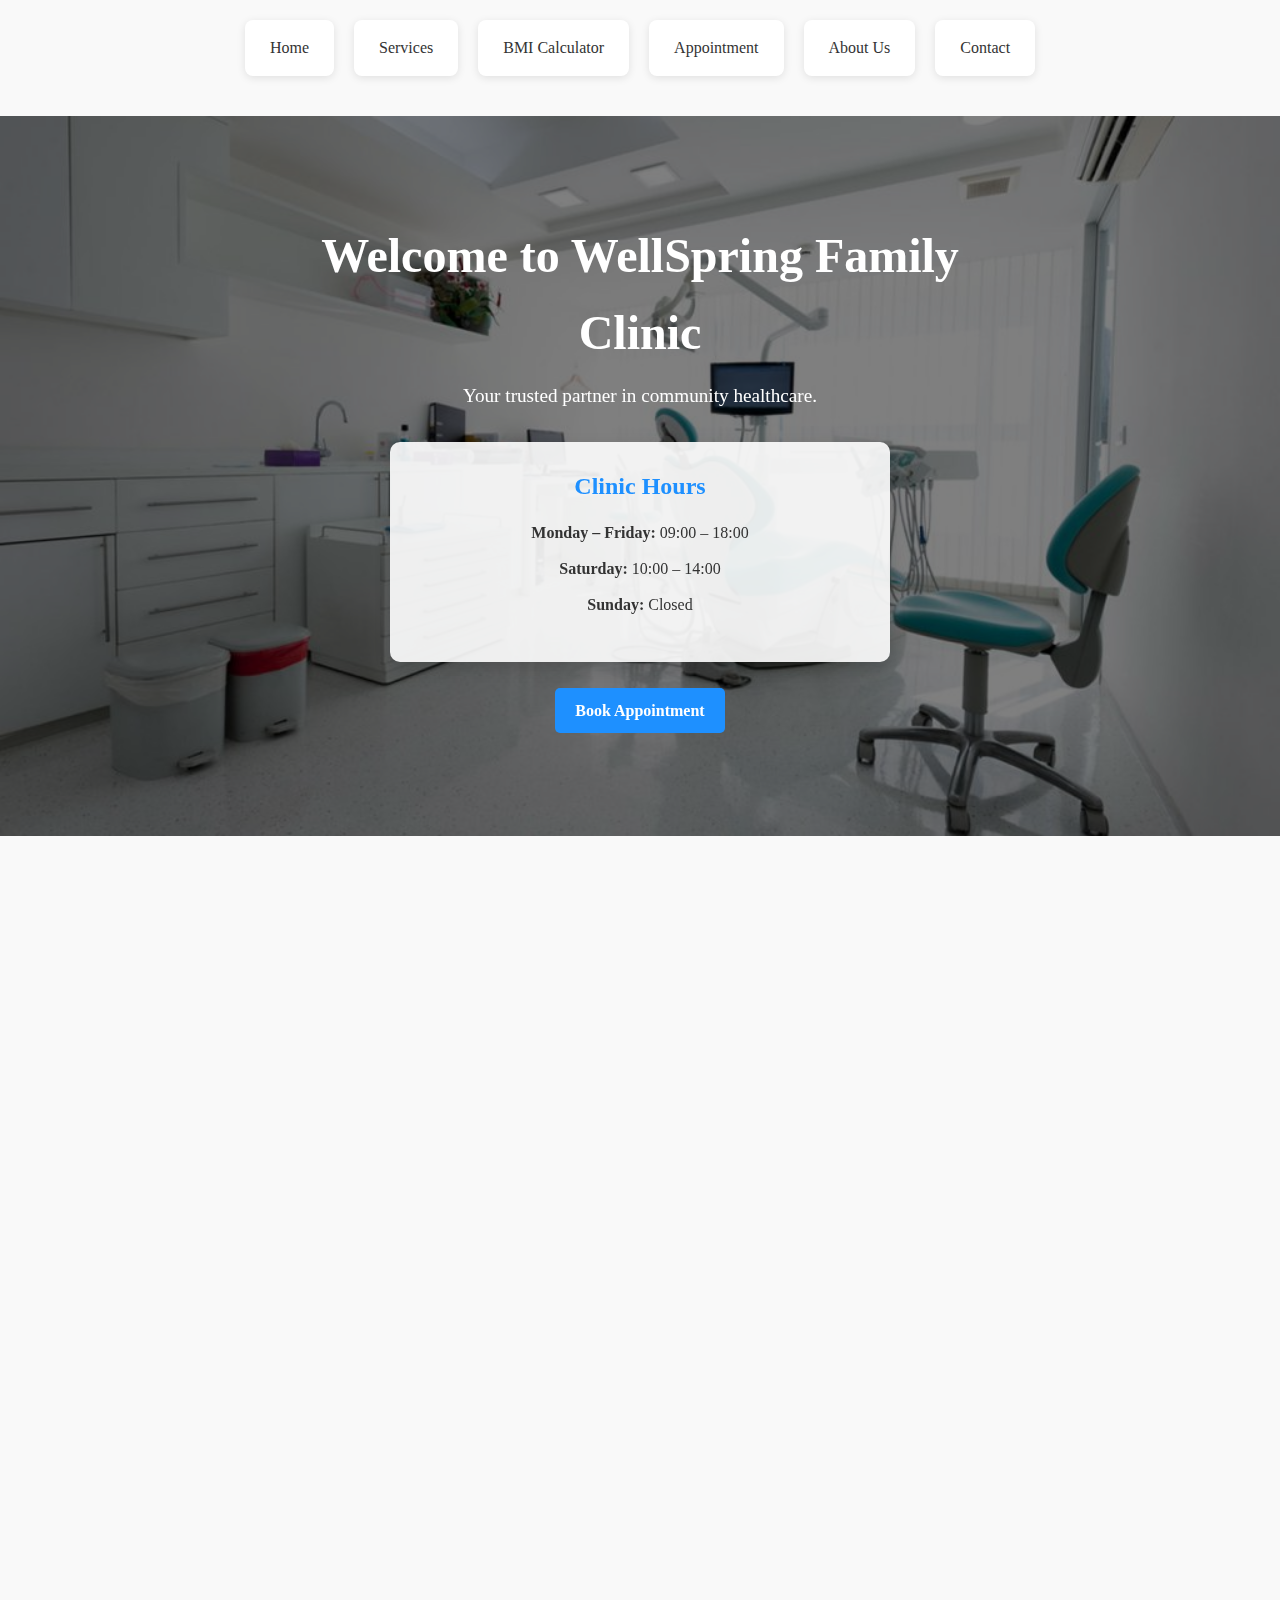
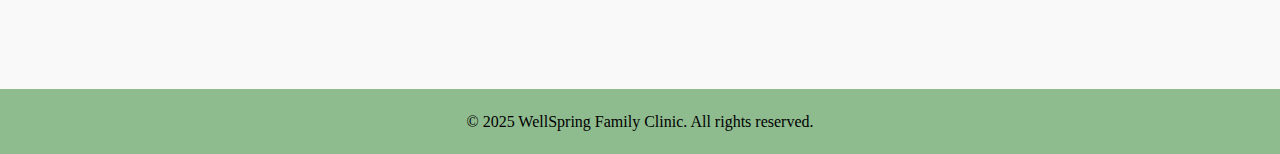
<file: wellspring-clinic/index.html>
<!DOCTYPE html>
<html lang="en">
<head>
  <meta charset="UTF-8" />
  <meta name="viewport" content="width=device-width, initial-scale=1.0" />
  <!-- SEO Basics -->
  <meta name="description" content="WellSpring Family Clinic – Quality health care for your family. Book appointments, calculate BMI, view our services and contact us today.">
 
  <title>WellSpring Clinic | Home</title>
  <!-- External Styles -->
  <link rel="stylesheet" href="css/style.css" />
  <!-- Animate On Scroll -->
  <link href="https://unpkg.com/aos@2.3.1/dist/aos.css" rel="stylesheet" />
  <link rel="preconnect" href="https://fonts.googleapis.com">
  <link href="https://fonts.googleapis.com/css2?family=Inter:wght@400;600;700&display=swap" rel="stylesheet">
</head>
<body>

<!-- NAVIGATION -->
<header>
  <nav class="navbar" style="margin-top:-80px;">
    <div class="container nav-container">
      <ul class="nav-links">
        <li><a href="index.html">Home</a></li>
        <li><a href="services.html">Services</a></li>
        <li><a href="bmi.html">BMI Calculator</a></li>
        <li><a href="appointment.html">Appointment</a></li>
        <li><a href="about.html">About Us</a></li>
        <li><a href="contact.html">Contact</a></li>
      </ul>
    </div>
  </nav>
</header>

<!-- BANNER WITH CLINIC HOURS -->
<section class="clinic-banner">
  <div class="banner-overlay">
    <div class="clinic-banner-content" data-aos="zoom-in">
      <h1>Welcome to WellSpring Family Clinic</h1>
      <p>Your trusted partner in community healthcare.</p>
      <div class="clinic-hours-box">
        <h2>Clinic Hours</h2>
        <ul>
          <li><strong>Monday – Friday:</strong> 09:00 – 18:00</li>
		  <li><strong>Saturday:</strong> 10:00 – 14:00</li>
		  <li><strong>Sunday:</strong> Closed</li>
        </ul>
      </div><br>
	  <a href="appointment.html" class="btn">Book Appointment</a>
    </div>
  </div>
</section>

<!-- BRIEF INTRODUCTION -->
<section class="containerbase section-intro" data-aos="fade-up">
  <div class="card">
    <h2>INTRODUCTION</h2>
    <p>
      The WellSpring Family Clinic that offers the best healthcare service and experience to patients is located in South Grant Pass. The clinic has dedicated providers, clinicians, and staff who are committed to making every appointment with a patient productive, helpful, and efficient. The clinic believes in offering high-quality and accessible healthcare service. 
	  The staff and providers of the WellSpring clinic are innovative, dedicated, and compassionate people who build trust and good relationships with patients, making them experience a smoother healthcare experience. Their main focus is the patient-provider relationship, which needs healing.
    </p>
  </div>
</section>

<!-- FEATURED SERVICES WITH IMAGES -->
<section class="containerbase section-services" data-aos="fade-up">
  <div class="card">
    <h2>Featured Services</h2>
    <div class="services-grid">
      <div class="service-card">
        <img src="img/general-practice.jpg" alt="General Practice">
        <h3>General Practice</h3>
      </div>
      <div class="service-card">
        <img src="img/immunizations.jpg" alt="Immunizations">
        <h3>Immunizations</h3>
      </div>
      <div class="service-card">
        <img src="img/family-health.jpg" alt="Family Health">
        <h3>Family Health</h3>
      </div>
    </div>
  </div>
</section>

<!-- FOOTER -->
<footer>
  <p>&copy; 2025 WellSpring Family Clinic. All rights reserved.</p>
</footer>

<!-- Animate On Scroll -->
<script src="https://unpkg.com/aos@2.3.1/dist/aos.js"></script>
<script>AOS.init();</script>
<script src="js/bmi.js"></script>

</body>
</html>
</file>
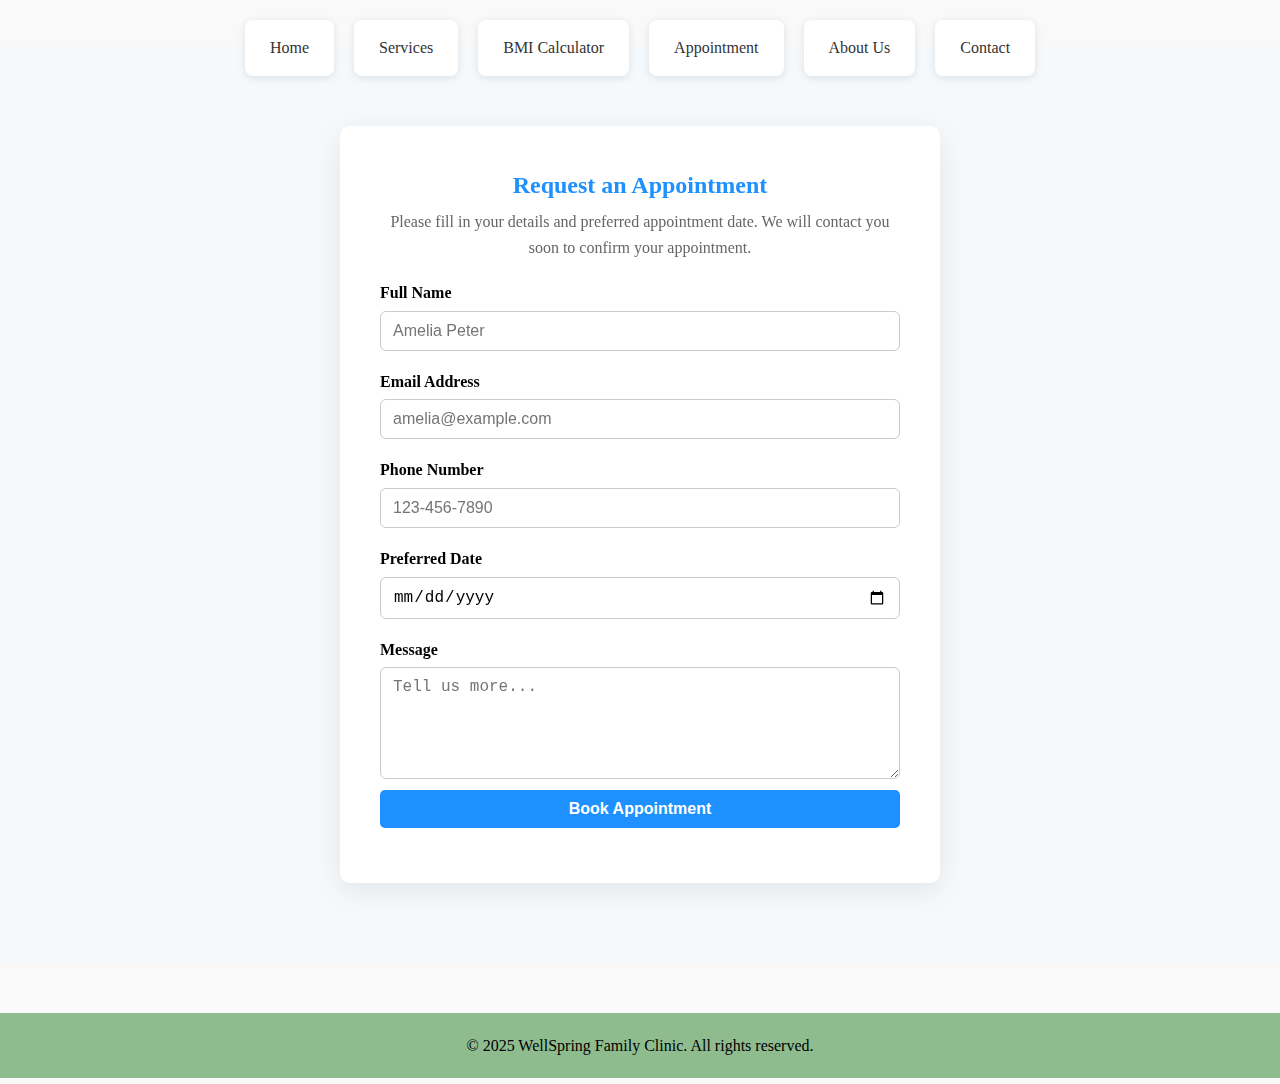
<file: wellspring-clinic/appointment.html>
<!DOCTYPE html>
<html lang="en">
<head>
  <meta charset="UTF-8" />
  <meta name="viewport" content="width=device-width, initial-scale=1.0" />
  <!-- SEO Basics -->
  <meta name="description" content="WellSpring Family Clinic – Quality health care for your family. Book appointments, calculate BMI, view our services and contact us today.">
 
  <title>WellSpring Clinic | Appointment</title>

  <!-- External Styles -->
  <link rel="stylesheet" href="css/style.css" />
  <!-- Animate On Scroll -->
  <link href="https://unpkg.com/aos@2.3.1/dist/aos.css" rel="stylesheet" />
  <link href="https://fonts.googleapis.com/css2?family=Inter:wght@400;600;700&display=swap" rel="stylesheet">
</head>
<body>

<!-- NAVBAR -->
<header>
  <nav class="navbar" style="margin-top:-80px;">
    <div class="container nav-container">
      <ul class="nav-links">
        <li><a href="index.html">Home</a></li>
        <li><a href="services.html">Services</a></li>
        <li><a href="bmi.html">BMI Calculator</a></li>
        <li><a href="appointment.html" class="active">Appointment</a></li>
        <li><a href="about.html">About Us</a></li>
        <li><a href="contact.html">Contact</a></li>
      </ul>
    </div>
  </nav>
</header>

<!-- APPOINTMENT SECTION -->
<section class="appointment-section">
  <div class="appointment-container" data-aos="fade-up">
    <h2>Request an Appointment</h2>
    <p>Please fill in your details and preferred appointment date. We will contact you soon to confirm your appointment.</p>
    
    <form id="appointment-form">
      <label for="name">Full Name</label>
      <input type="text" id="name" name="name" placeholder="Amelia Peter" required>

      <label for="email">Email Address</label>
      <input type="email" id="email" name="email" placeholder="amelia@example.com" required>

      <label for="phone">Phone Number</label>
      <input type="tel" id="phone" name="phone" placeholder="123-456-7890" required>

      <label for="date">Preferred Date</label>
      <input type="date" id="date" name="date" required>

      <label for="message">Message</label>
      <textarea id="message" name="message" rows="5" placeholder="Tell us more..."></textarea>

      <button type="submit" class="btn">Book Appointment</button>
    </form>
  </div>
</section>

<!-- FOOTER -->
<footer>
  <p>&copy; 2025 WellSpring Family Clinic. All rights reserved.</p>
</footer>

<!-- Animate On Scroll -->
<script src="https://unpkg.com/aos@2.3.1/dist/aos.js"></script>
<script>AOS.init();</script>
<script src="js/bmi.js"></script>

<script>
  document.addEventListener("DOMContentLoaded", function () {
    document.getElementById('appointment-form').addEventListener('submit', function(e) {
      e.preventDefault();
      alert('✅ Your appointment request has been submitted!');
      this.reset();
    });
  });
</script>

</body>
</html>
</file>
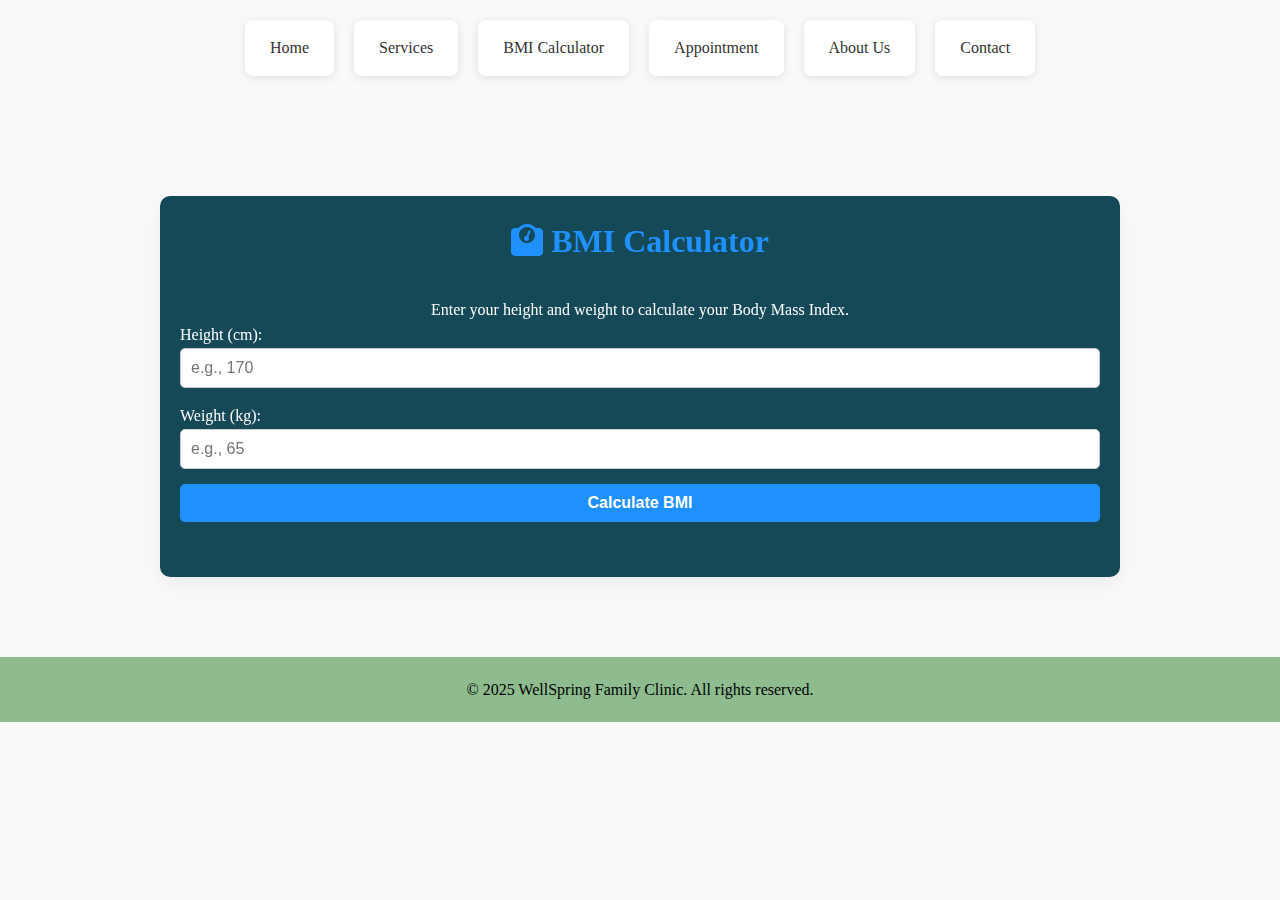
<file: wellspring-clinic/bmi.html>
<!DOCTYPE html>
<html lang="en">
<head>
  <meta charset="UTF-8" />
  <meta name="viewport" content="width=device-width, initial-scale=1.0" />
  <!-- SEO Basics -->
  <meta name="description" content="WellSpring Family Clinic – Quality health care for your family. Book appointments, calculate BMI, view our services and contact us today.">
 
  <title>WellSpring Clinic | BMI Calculator</title>
  <!-- External Styles -->
  <link rel="stylesheet" href="css/style.css" />
  <!-- Animate On Scroll -->
  <link href="https://unpkg.com/aos@2.3.1/dist/aos.css" rel="stylesheet" />
  <link href="https://cdnjs.cloudflare.com/ajax/libs/font-awesome/6.5.0/css/all.min.css" rel="stylesheet" />
</head>
<body>

<!-- NAVIGATION -->
<header>
  <nav class="navbar" style="margin-top:-80px;">
    <div class="container nav-container">
      <ul class="nav-links">
        <li><a href="index.html">Home</a></li>
        <li><a href="services.html">Services</a></li>
        <li><a href="bmi.html">BMI Calculator</a></li>
        <li><a href="appointment.html">Appointment</a></li>
        <li><a href="about.html">About Us</a></li>
        <li><a href="contact.html">Contact</a></li>
      </ul>
    </div>
  </nav>
</header>

<!-- BMI CALCULATOR -->
<section class="container card" style="margin-top: 100px;" data-aos="fade-up">
  <h2><i class="fa-solid fa-weight-scale"></i> BMI Calculator</h2>
  <p>Enter your height and weight to calculate your Body Mass Index.</p>
  <form onsubmit="event.preventDefault(); calculateBMI();">
    <label for="height">Height (cm):</label>
    <input type="number" id="height" placeholder="e.g., 170" required />

    <label for="weight">Weight (kg):</label>
    <input type="number" id="weight" placeholder="e.g., 65" required />

    <button type="submit" class="btn">Calculate BMI</button>
  </form>

  <div id="bmi-result" class="bmi-output"></div>
</section>

<!-- FOOTER -->
<footer>
  <p>&copy; 2025 WellSpring Family Clinic. All rights reserved.</p>
</footer>

<!-- Animate On Scroll -->
<script src="https://unpkg.com/aos@2.3.1/dist/aos.js"></script>
<script>AOS.init();</script>
<script src="js/bmi.js"></script>
</body>
</html>
</file>
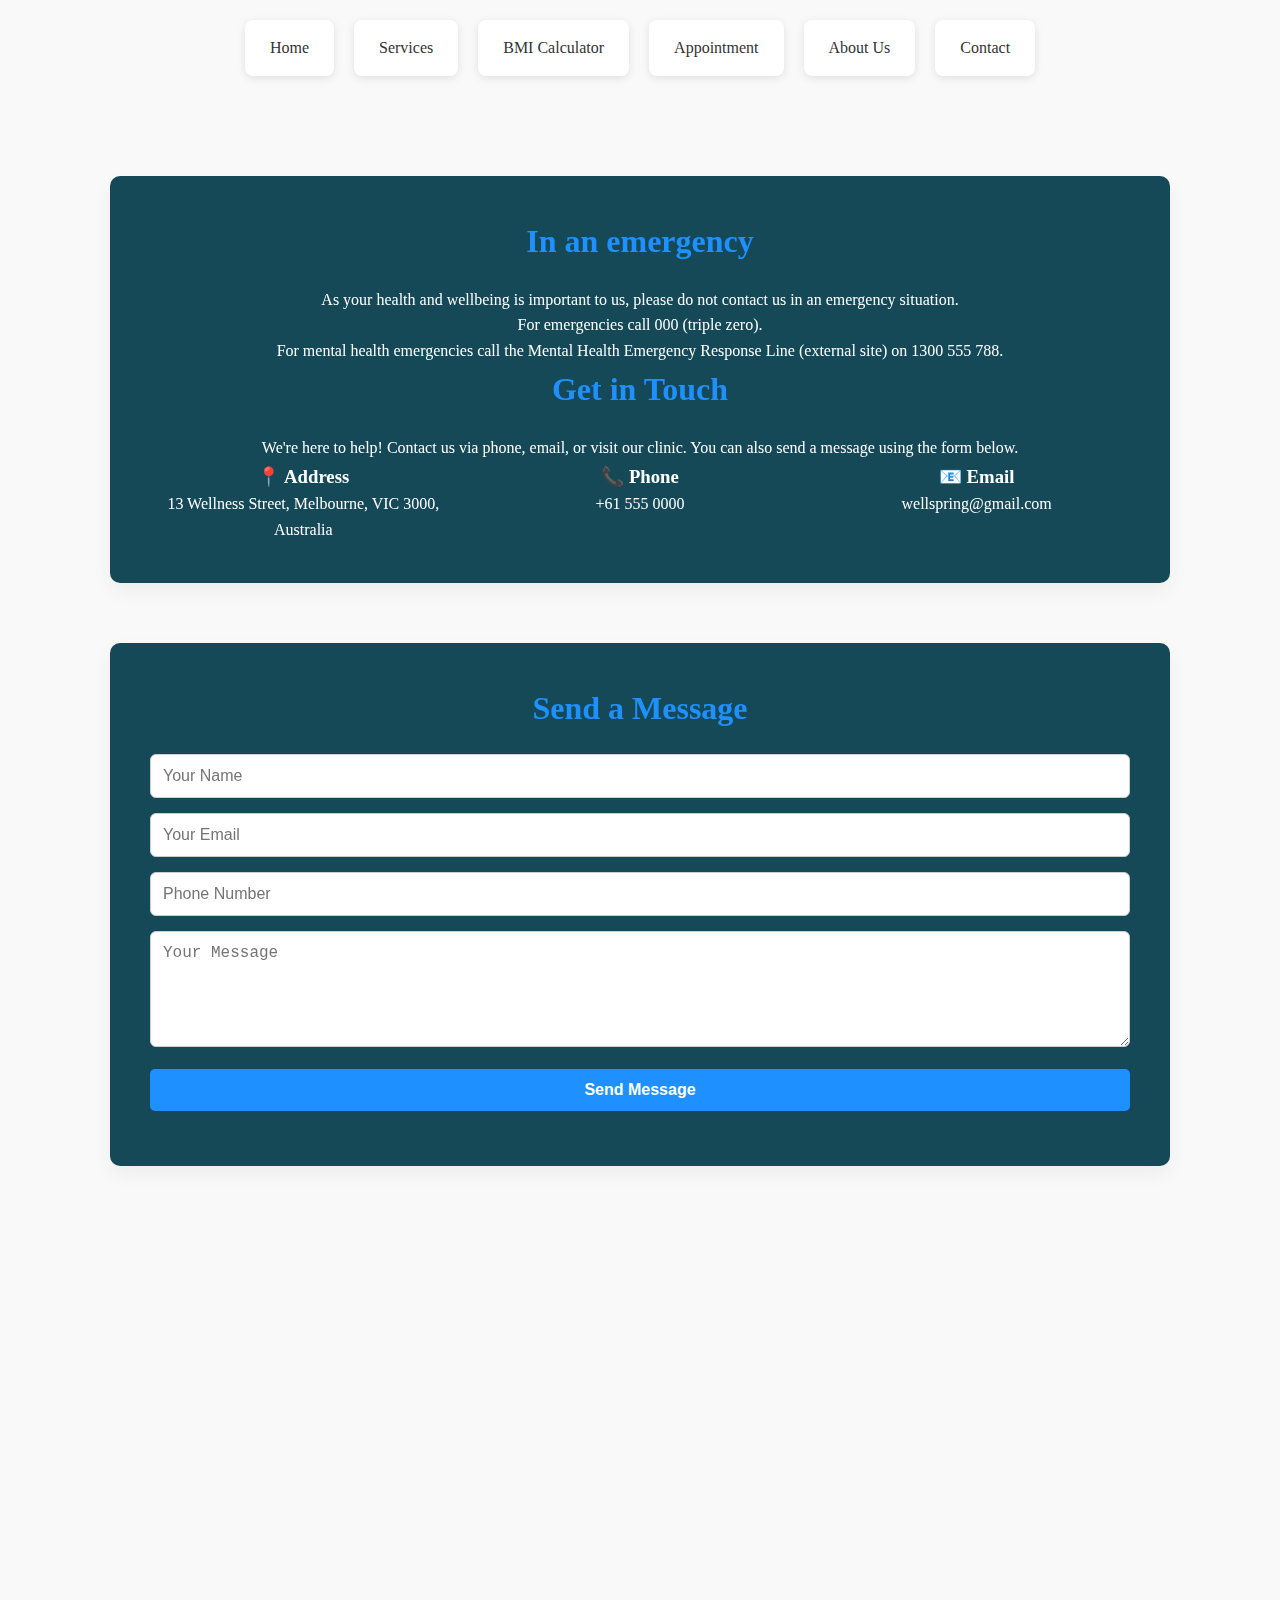
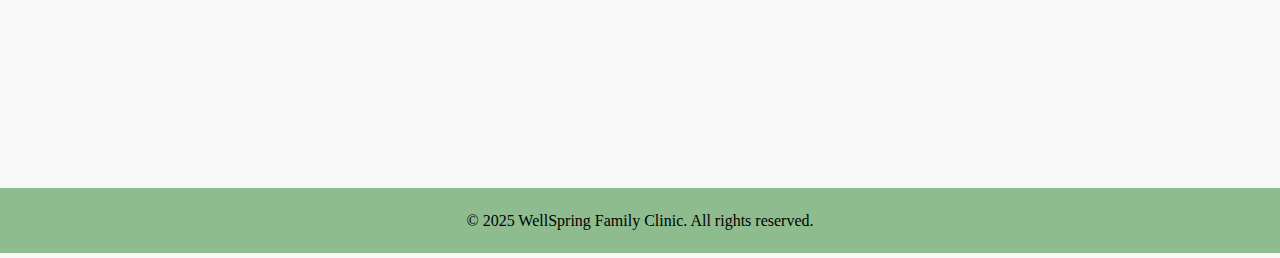
<file: wellspring-clinic/contact.html>
<!DOCTYPE html>
<html lang="en">
<head>
  <meta charset="UTF-8" />
  <meta name="viewport" content="width=device-width, initial-scale=1.0" />
  <!-- SEO Basics -->
  <meta name="description" content="WellSpring Family Clinic – Quality health care for your family. Book appointments, calculate BMI, view our services and contact us today.">
 
  <title>WellSpring Clinic | Contact Us </title>
  <!-- External Styles -->
  <link rel="stylesheet" href="css/style.css" />
  <!-- Animate On Scroll -->
  <link href="https://unpkg.com/aos@2.3.1/dist/aos.css" rel="stylesheet" />
  <link href="https://fonts.googleapis.com/css2?family=Inter:wght@400;600;700&display=swap" rel="stylesheet">
</head>
<body>

<!-- NAVIGATION -->
<header>
  <nav class="navbar" style="margin-top:-80px;">
    <div class="container nav-container">
      <ul class="nav-links">
        <li><a href="index.html">Home</a></li>
        <li><a href="services.html">Services</a></li>
        <li><a href="bmi.html">BMI Calculator</a></li>
        <li><a href="appointment.html">Appointment</a></li>
        <li><a href="about.html">About Us</a></li>
        <li><a href="contact.html">Contact</a></li>
      </ul>
    </div>
  </nav>
</header>

<!-- CONTACT US -->
<section class="containerbase contact-info" data-aos="fade-up">
  <div class="card">
   
	<h2>In an emergency </h2>
	<p>As your health and wellbeing is important to us, please do not contact us in an emergency situation.</p>
	<p>For emergencies call 000 (triple zero).</p>
	<p>For mental health emergencies call the Mental Health Emergency Response Line (external site) on 1300 555 788. </p>
	
	 <h2>Get in Touch</h2>
    <p>We're here to help! Contact us via phone, email, or visit our clinic. You can also send a message using the form below.</p><br><br>
	
    <div class="contact-grid">
      <div>
        <h3>📍 Address</h3>
        <p>13 Wellness Street, Melbourne, VIC 3000, Australia</p>
      </div>
      <div>
        <h3>📞 Phone</h3>
        <p>+61 555 0000</p>
      </div>
      <div>
        <h3>📧 Email</h3>
        <p>wellspring@gmail.com</p>
      </div>
    </div>
  </div>
</section>

<!-- CONTACT FORM -->
<section class="containerbase contact-form-section" data-aos="fade-up">
  <div class="card">
    <h2>Send a Message</h2>
    <form id="contactForm" onsubmit="event.preventDefault(); showConfirmation();">
      <input type="text" name="name" placeholder="Your Name" required />
      <input type="email" name="email" placeholder="Your Email" required />
      <input type="tel" name="phone" placeholder="Phone Number" required />
      <textarea name="message" placeholder="Your Message" rows="5" required></textarea>
      <button type="submit" class="btn">Send Message</button>
      <p id="confirmation" style="margin-top: 10px; color: green; display: none;">✅ Message sent successfully!</p>
    </form>
  </div>
</section>

<!-- GOOGLE MAP -->
<section class="containerbase map-section" data-aos="zoom-in">
  <div class="card">
    <h2>Find Us</h2>
    <div class="map-container">
      <iframe src="https://www.google.com/maps?q=Melbourne,+Australia&output=embed" width="100%" height="350" style="border:0;" allowfullscreen loading="lazy"></iframe>
    </div>
  </div>
</section>

<!-- FOOTER -->
<footer>
  <p>&copy; 2025 WellSpring Family Clinic. All rights reserved.</p>
</footer>

<!-- Animate On Scroll -->
<script src="https://unpkg.com/aos@2.3.1/dist/aos.js"></script>
<script>
  AOS.init();
</script>
<script src="js/bmi.js"></script>

</body>
</html>
</file>
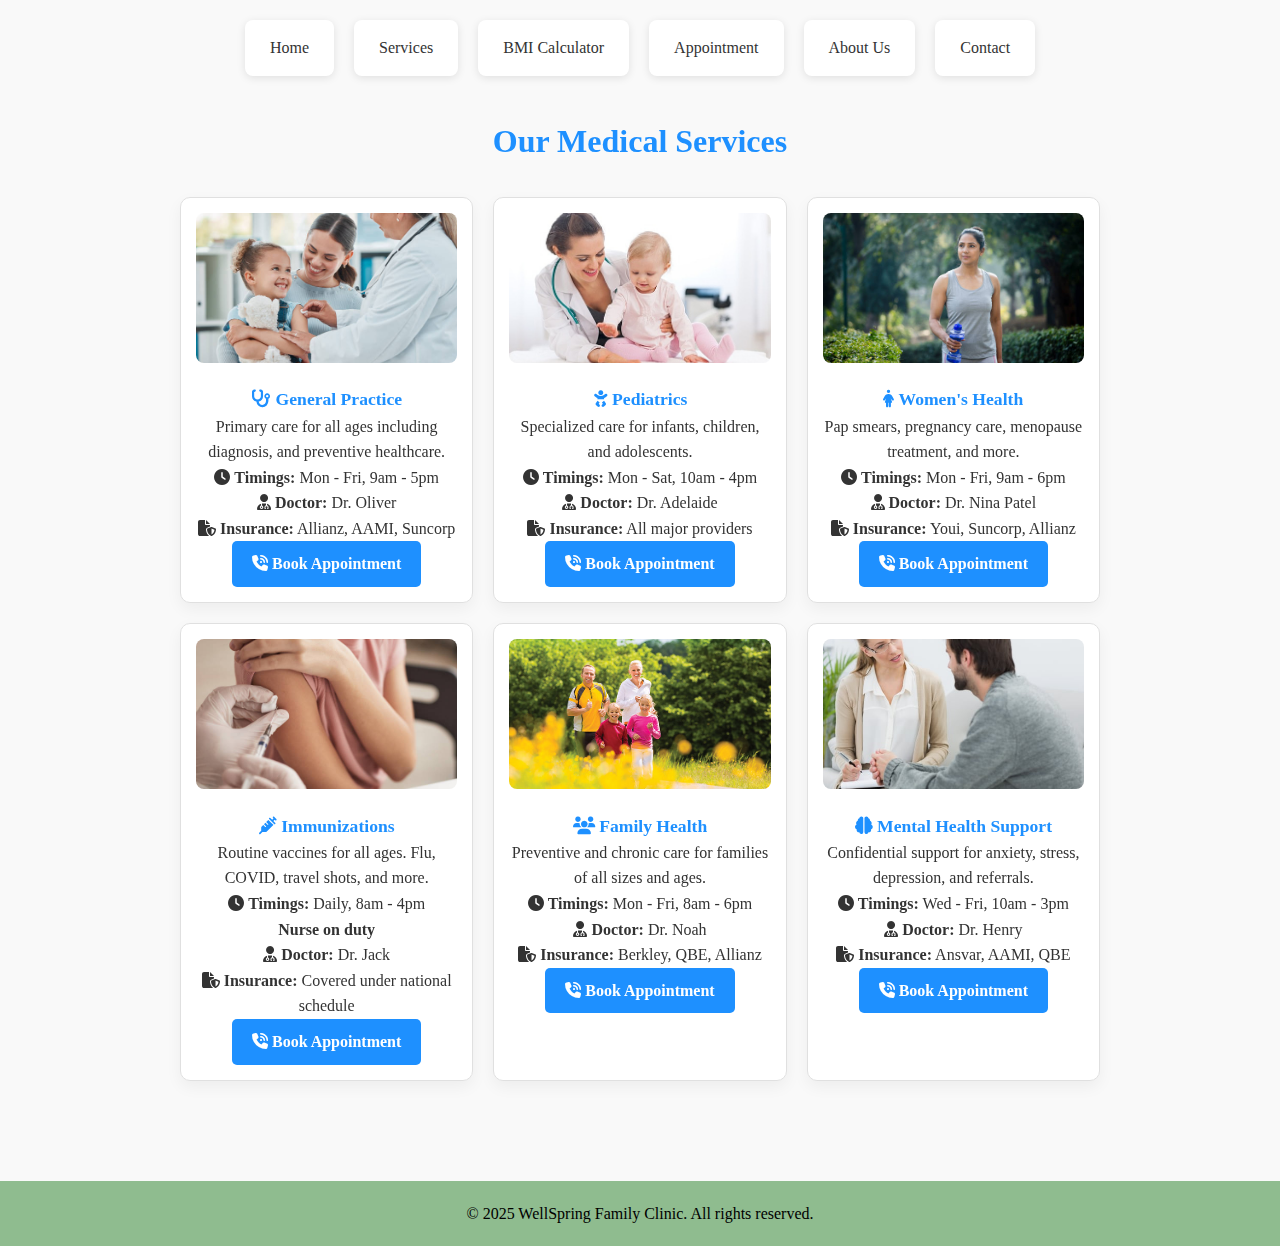
<file: wellspring-clinic/services.html>
<!DOCTYPE html>
<html lang="en">
<head>
  <meta charset="UTF-8" />
  <meta name="viewport" content="width=device-width, initial-scale=1.0" />
  <!-- SEO Basics -->
  <meta name="description" content="WellSpring Family Clinic – Quality health care for your family. Book appointments, calculate BMI, view our services and contact us today.">

  <title>WellSpring Clinic | Services</title>
  <!-- External Styles -->
  <link rel="stylesheet" href="css/style.css" />
  <!-- Animate On Scroll -->
  <link href="https://unpkg.com/aos@2.3.1/dist/aos.css" rel="stylesheet" />
  <link rel="preconnect" href="https://fonts.googleapis.com">
  <link
  rel="stylesheet"
  href="https://cdnjs.cloudflare.com/ajax/libs/font-awesome/6.5.0/css/all.min.css"
  integrity="sha512-HzLeBuhoNPvSlD3xA3FqSf+SwN32QzHv26bgN9WRwLx1MxBuZV1U8N92eKqjs/pWY+MdE4lJoXYLbv4mP0Y3NQ=="
  crossorigin="anonymous"
  referrerpolicy="no-referrer"
/>
<link rel="stylesheet" href="https://cdnjs.cloudflare.com/ajax/libs/font-awesome/6.5.0/css/all.min.css" />

</head>
<body>

<!-- NAVIGATION -->
<header>
  <nav class="navbar" style="margin-top:-80px;">
    <div class="container nav-container">
      <ul class="nav-links">
        <li><a href="index.html">Home</a></li>
        <li><a href="services.html">Services</a></li>
        <li><a href="bmi.html">BMI Calculator</a></li>
        <li><a href="appointment.html">Appointment</a></li>
        <li><a href="about.html">About Us</a></li>
        <li><a href="contact.html">Contact</a></li>
      </ul>
    </div>
  </nav>
</header>

<!-- Services Section -->
<section class="services-section" data-aos="fade-up" style="margin-top:-80px;">
  <div class="container">
    <h2>Our Medical Services</h2>
    <div class="services-grid">

      <!-- Service Card -->
      <div class="service-card">
        <img src="img/general-practice.jpg" alt="General Practice" />
        <h3><i class="fas fa-stethoscope"></i> General Practice</h3>
        <p>Primary care for all ages including diagnosis, and preventive healthcare.</p>
        <p><i class="fa-solid fa-clock"></i> <strong>Timings:</strong> Mon - Fri, 9am - 5pm</p>
        <p><i class="fa-solid fa-user-doctor"></i> <strong>Doctor:</strong> Dr. Oliver</p>
        <p><i class="fa-solid fa-file-shield"></i> <strong>Insurance:</strong> Allianz, AAMI, Suncorp</p>
        <a href="appointment.html" class="btn"> <i class="fa-solid fa-phone-volume"></i> Book Appointment</a>
      </div>

      <div class="service-card">
        <img src="img/Pediatrics.jpg" alt="Pediatrics" />
        <h3><i class="fas fa-baby"></i> Pediatrics</h3>
        <p>Specialized care for infants, children, and adolescents.</p>
        <p><i class="fa-solid fa-clock"></i> <strong>Timings:</strong> Mon - Sat, 10am - 4pm</p>
        <p><i class="fa-solid fa-user-doctor"></i> <strong>Doctor:</strong> Dr. Adelaide</p>
        <p><i class="fa-solid fa-file-shield"></i> <strong>Insurance:</strong> All major providers</p>
        <a href="appointment.html" class="btn"> <i class="fa-solid fa-phone-volume"></i> Book Appointment</a>
      </div>

      <div class="service-card">
        <img src="img/Women’s Health.jpg" alt="Women's Health" />
        <h3><i class="fas fa-female"></i> Women's Health</h3>
        <p>Pap smears, pregnancy care, menopause treatment, and more.</p>
        <p><i class="fa-solid fa-clock"></i> <strong>Timings:</strong> Mon - Fri, 9am - 6pm</p>
        <p><i class="fa-solid fa-user-doctor"></i> <strong>Doctor:</strong> Dr. Nina Patel</p>
        <p><i class="fa-solid fa-file-shield"></i> <strong>Insurance:</strong> Youi, Suncorp, Allianz</p>
        <a href="appointment.html" class="btn"> <i class="fa-solid fa-phone-volume"></i> Book Appointment</a>
      </div>

      <div class="service-card">
        <img src="img/immunizations.jpg" alt="Immunizations" />
        <h3><i class="fas fa-syringe"></i> Immunizations</h3>
        <p>Routine vaccines for all ages. Flu, COVID, travel shots, and more.</p>
        <p><i class="fa-solid fa-clock"></i> <strong>Timings:</strong> Daily, 8am - 4pm</p>
        <p><strong>Nurse on duty</strong></p>
		<p><i class="fa-solid fa-user-doctor"></i> <strong>Doctor:</strong> Dr. Jack</p>
        <p><i class="fa-solid fa-file-shield"></i> <strong>Insurance:</strong> Covered under national schedule</p>
        <a href="appointment.html" class="btn"> <i class="fa-solid fa-phone-volume"></i> Book Appointment</a>
      </div>

      <div class="service-card">
        <img src="img/family-health.jpg" alt="Family Health" />
        <h3><i class="fas fa-users"></i> Family Health</h3>
        <p>Preventive and chronic care for families of all sizes and ages.</p>
        <p><i class="fa-solid fa-clock"></i> <strong>Timings:</strong> Mon - Fri, 8am - 6pm</p>
        <p><i class="fa-solid fa-user-doctor"></i> <strong>Doctor:</strong> Dr. Noah</p>
        <p><i class="fa-solid fa-file-shield"></i> <strong>Insurance:</strong> Berkley, QBE, Allianz</p>
        <a href="appointment.html" class="btn"> <i class="fa-solid fa-phone-volume"></i> Book Appointment</a>
      </div>

      <div class="service-card">
        <img src="img/Mental Health Support.jpg" alt="Mental Health" />
        <h3><i class="fas fa-brain"></i> Mental Health Support</h3>
        <p>Confidential support for anxiety, stress, depression, and referrals.</p>
        <p><i class="fa-solid fa-clock"></i> <strong>Timings:</strong> Wed - Fri, 10am - 3pm</p>
        <p><i class="fa-solid fa-user-doctor"></i> <strong>Doctor:</strong> Dr. Henry</p>
        <p><i class="fa-solid fa-file-shield"></i> <strong>Insurance:</strong> Ansvar, AAMI, QBE</p>
        <a href="appointment.html" class="btn"> <i class="fa-solid fa-phone-volume"></i> Book Appointment</a>
      </div>

    </div>
  </div>
</section>

<!-- Footer -->
<footer>
  <p>&copy; 2025 WellSpring Family Clinic. All rights reserved.</p>
</footer>

<!-- Animate On Scroll -->
<script src="https://unpkg.com/aos@2.3.1/dist/aos.js"></script>
<script>AOS.init();</script>
</body>
</html>
</file>
<file: wellspring-clinic/css/style.css>
/* ================================
   Global Styles & Reset
================================ */
* {
  margin: 0;
  padding: 0;
  box-sizing: border-box;
}

body {
  font-family: Cascadia Code;
  background: #f9f9f9;
  color: #333;
  line-height: 1.6;
}

a {
  color: inherit;
  text-decoration: none;
}

/* ================================
   Navbar Styles
================================ */
#navbar {
  background: #ffffff;
  color: #0d1a26;
  position: fixed;
  width: 100%;
  height: 60px;
  line-height: 60px;
  z-index: 10;
  box-shadow: 0 2px 5px rgba(0,0,0,0.1);
}

.nav-wrapper {
  width: 90%;
  margin: auto;
  display: flex;
  justify-content: space-between;
  align-items: center;
}

#navbar ul {
  display: flex;
  list-style: none;
}

#navbar li {
  margin-left: 20px;
}
	  
/* Base Container */
.containerbase {
  max-width: 1100px;
  margin: 60px auto;
  padding: 0 20px;
  text-decoration: justify;
}

/* Card Wrapper for Sections */
.card {
  background: #154958;
  border-radius: 10px;
  box-shadow: 0 8px 20px rgba(0, 0, 0, 0.05);
  padding: 40px;
  text-align: center;
}

/* Section Headers */
.card h2 {
  font-size: 2rem;
  color: #1e90ff;
  margin-bottom: 20px;
}

/* Paragraphs */
.card p {
  font-size: 1rem;
  color:white;
}

/* Banner with Clinic Hours */
.clinic-banner {
  position: relative;
  height: 80vh;
  background: url('../img/banner.jpg') no-repeat center center/cover;
  display: flex;
  align-items: center;
  justify-content: center;
  color: #fff;
  margin-top:-60px;
}

.banner-overlay {
  background: rgba(0, 0, 0, 0.5);
  width: 100%;
  height: 100%;
  display: flex;
  align-items: center;
  justify-content: center;
}

.clinic-banner-content {
  text-align: center;
  padding: 40px 20px;
  max-width: 800px;
}

.clinic-banner-content h1 {
  font-size: 3rem;
  margin-bottom: 10px;
}

.clinic-banner-content p {
  font-size: 1.2rem;
  margin-bottom: 30px;
}

/* Clinic Hours Box */
.clinic-hours-box {
  background: rgba(255, 255, 255, 0.9);
  color: #333;
  padding: 25px;
  border-radius: 10px;
  box-shadow: 0 6px 16px rgba(0, 0, 0, 0.15);
  max-width: 500px;
  margin: 0 auto;
}

.clinic-hours-box h2 {
  color: #1e90ff;
  font-size: 1.5rem;
  margin-bottom: 15px;
}

.clinic-hours-box ul {
  list-style: none;
  padding: 0;
  margin-bottom: 20px;
}

.clinic-hours-box ul li {
  margin-bottom: 10px;
  font-size: 1rem;
}

.clinic-hours-box .btn {
  background: #1e90ff;
  color: #fff;
  padding: 10px 20px;
  font-weight: bold;
  border-radius: 5px;
  text-decoration: none;
  display: inline-block;
  transition: background 0.3s ease;
}

.clinic-hours-box .btn:hover {
  background: #0f6ebc;
}


/* Responsive */
@media (max-width: 768px) {
  .clinic-banner-content h1 {
    font-size: 2rem;
  }

  .clinic-banner-content p {
    font-size: 1rem;
  }
}

/* Featured Services Grid Layout */
.services-grid {
  display: grid;
  grid-template-columns: repeat(auto-fit, minmax(220px, 1fr));
  gap: 20px;
  margin-top: 30px;
}

/* Individual Service Card */
.service-card {
  background: #ffffff;
  border: 1px solid #e0e0e0;
  border-radius: 10px;
  box-shadow: 0 6px 16px rgba(0,0,0,0.05);
  padding: 15px;
  transition: transform 0.3s ease;
  text-align: center;
}

.service-card:hover {
  transform: translateY(-5px);
}

/* Service Image */
.service-card img {
  width: 100%;
  height: 150px;
  object-fit: cover;
  border-radius: 8px;
  margin-bottom: 15px;
}

/* Service Title */
.service-card h3 {
  font-size: 1.1rem;
  color: #1e90ff;
  margin: 0;
}


/* Button */
.btn {
  background: #1e90ff;
  color: white;
  padding: 10px 20px;
  font-weight: 600;
  border-radius: 5px;
  display: inline-block;
  transition: background 0.3s ease;
}

.btn:hover {
  background: #0f6ebc;
}

/* Nav Container */
.container {
  max-width: 960px;
  margin: 80px auto;
  padding: 20px;
  text-align: center;
}

.container h2 {
  font-size: 2rem;
  color: #1e90ff;
  margin-bottom: 30px;
}

.container ul {
  list-style: none;
  display: flex;
  justify-content: center;
  flex-wrap: wrap;
  gap: 20px;
}

.container ul li {
  background: #ffffff;
  padding: 15px 25px;
  border-radius: 8px;
  box-shadow: 0 2px 8px rgba(0,0,0,0.1);
  font-weight: 500;
}

/* ================================
   SERVICES SECTION
================================ */

.section-featured-services {
  padding: 120px 20px 60px;
  background: #f4f8fc;
  margin-top:-50px;
}

.card-services {
  max-width: 1100px;
  margin: auto;
  background: #fff;
  padding: 40px;
  border-radius: 15px;
  box-shadow: 0 8px 20px rgba(0,0,0,0.05);
  text-align: center;
  margin-top:-90px;
}

.card-services h2 {
  font-size: 2.5rem;
  margin-bottom: 30px;
  color: #154958;
}

.grid-featured-services {
  display: grid;
  grid-template-columns: repeat(auto-fit, minmax(260px, 1fr));
  gap: 30px;
  margin-top: 20px;
}

.box-service {
  background: #ffffff;
  border: 1px solid #e0e0e0;
  border-radius: 12px;
  box-shadow: 0 6px 16px rgba(0, 0, 0, 0.05);
  overflow: hidden;
  transition: transform 0.3s ease;
}

.box-service:hover {
  transform: translateY(-6px);
}

.box-service img {
  width: 100%;
  height: 180px;
  object-fit: cover;
}

.service-title {
  font-size: 1.3rem;
  color: #1e90ff;
  margin-top: 15px;
}

.service-desc {
  padding: 0 15px 20px;
  font-size: 1rem;
  color: #555;
  text-align:justify;
}

/* ================================
   BMI Output
================================ */

.bmi-output {
  margin-top: 20px;
  font-size: 1.2rem;
  color: #333;
  font-weight: 600;
}

.bmi-output span {
  color: #1e90ff;
}
form label {
	color:white;
	float:left;
}

/* ================================
   APPOINTMENT FORM STYLES
================================ */

.appointment-section {
  background: #f5f9fc;
  padding: 80px 20px;
  margin-top:-130px;
}

.appointment-container {
  max-width: 600px;
  background: white;
  margin: auto;
  padding: 40px;
  border-radius: 10px;
  box-shadow: 0 8px 30px rgba(0, 0, 0, 0.08);
}

.appointment-container h2 {
  text-align: center;
  color: #1e90ff;
  margin-bottom: 5px;
}

.appointment-container p {
  text-align: center;
  margin-bottom: 5px;
  font-size: 1rem;
  color: #666;
}

#appointment-form label {
  display: block;
  margin-bottom: 5px;
  font-weight: 600;
  margin-top: 15px;
  color:black;
}

#appointment-form input,
#appointment-form textarea {
  width: 100%;
  padding: 10px 12px;
  font-size: 1rem;
  border-radius: 6px;
  border: 1px solid #ccc;
  margin-bottom: 3px;
}

#appointment-form textarea {
  resize: vertical;
}


/* ================================
   Form Styles
================================ */
form input,
form textarea,
form button {
  width: 100%;
  padding: 10px;
  margin-bottom: 15px;
  font-size: 1rem;
  border: 1px solid #ccc;
  border-radius: 5px;
}

form button {
  background: #1e90ff;
  color: white;
  border: none;
  cursor: pointer;
  transition: background 0.3s ease;
}

form button:hover {
  background: #0f6ebc;
}

/* ================================
   About Us Style
================================ */

.about-section, .mission-section, .team-section {
  padding-top: 60px;
  margin-top: -90px;
}

.team-grid {
  display: flex;
  flex-wrap: wrap;
  gap: 30px;
  justify-content: center;
  margin-top: 30px;
}

.team-member {
  background: #fff;
  border: 1px solid #e4ecf5;
  border-radius: 10px;
  text-align: center;
  padding: 20px;
  width: 250px;
  box-shadow: 0 5px 15px rgba(0,0,0,0.05);
  transition: transform 0.3s ease;
}

.team-member:hover {
  transform: translateY(-5px);
}

.team-member img {
  width: 100%;
  height: 220px;
  object-fit: cover;
  border-radius: 10px;
  margin-bottom: 15px;
}

.team-member h3 {
  color: #1e90ff;
  margin-bottom: 5px;
}

.team-member p {
  color: #666;
  font-size: 0.95rem;
}

/* ================================
   Contact Form
================================ */
.contact-grid {
  display: grid;
  grid-template-columns: repeat(auto-fit, minmax(220px, 1fr));
  gap: 30px;
  margin-top: -50px;
}

.contact-form-section form input,
.contact-form-section form textarea {
  width: 100%;
  padding: 12px;
  margin-bottom: 15px;
  border-radius: 6px;
  border: 1px solid #ccc;
  font-size: 1rem;
}

.contact-form-section form button {
  background: #1e90ff;
  color: white;
  border: none;
  padding: 12px 25px;
  font-weight: bold;
  border-radius: 5px;
  cursor: pointer;
}

.contact-form-section form button:hover {
  background: #0f6ebc;
}

.map-container {
  width: 100%;
  height: 350px;
  margin-top: 20px;
  border-radius: 10px;
  overflow: hidden;
}

.map-container iframe {
  width: 100%;
  height: 100%;
  border: 0;
}
h3 {
	color:white;
}

/* ================================
   Footer
================================ */
footer {
  background: #8FBC8F;
  color: black;
  text-align: center;
  padding: 20px 0;
  margin-top: 50px;
}

/* ================================
   Responsive Design
================================ */
@media (max-width: 768px) {
  #navbar ul {
    flex-direction: column;
    background: white;
    position: absolute;
    top: 60px;
    right: 0;
    width: 100%;
    display: none; /* for now */
  }

  .nav-wrapper {
    flex-direction: column;
    align-items: flex-start;
  }

  .container ul {
    flex-direction: column;
    align-items: center;
  }

  .banner h1 {
    font-size: 2rem;
  }

  .banner p {
    font-size: 1rem;
  }
  .nav-links {
    flex-direction: column;
    align-items: center;
    gap: 15px;
  }

  .card-services {
    padding: 20px;
  }

  .service-title {
    font-size: 1.1rem;
  }

  .service-desc {
    font-size: 0.95rem;
  }

  .grid-featured-services {
    grid-template-columns: 1fr;
  }
}
</file>
